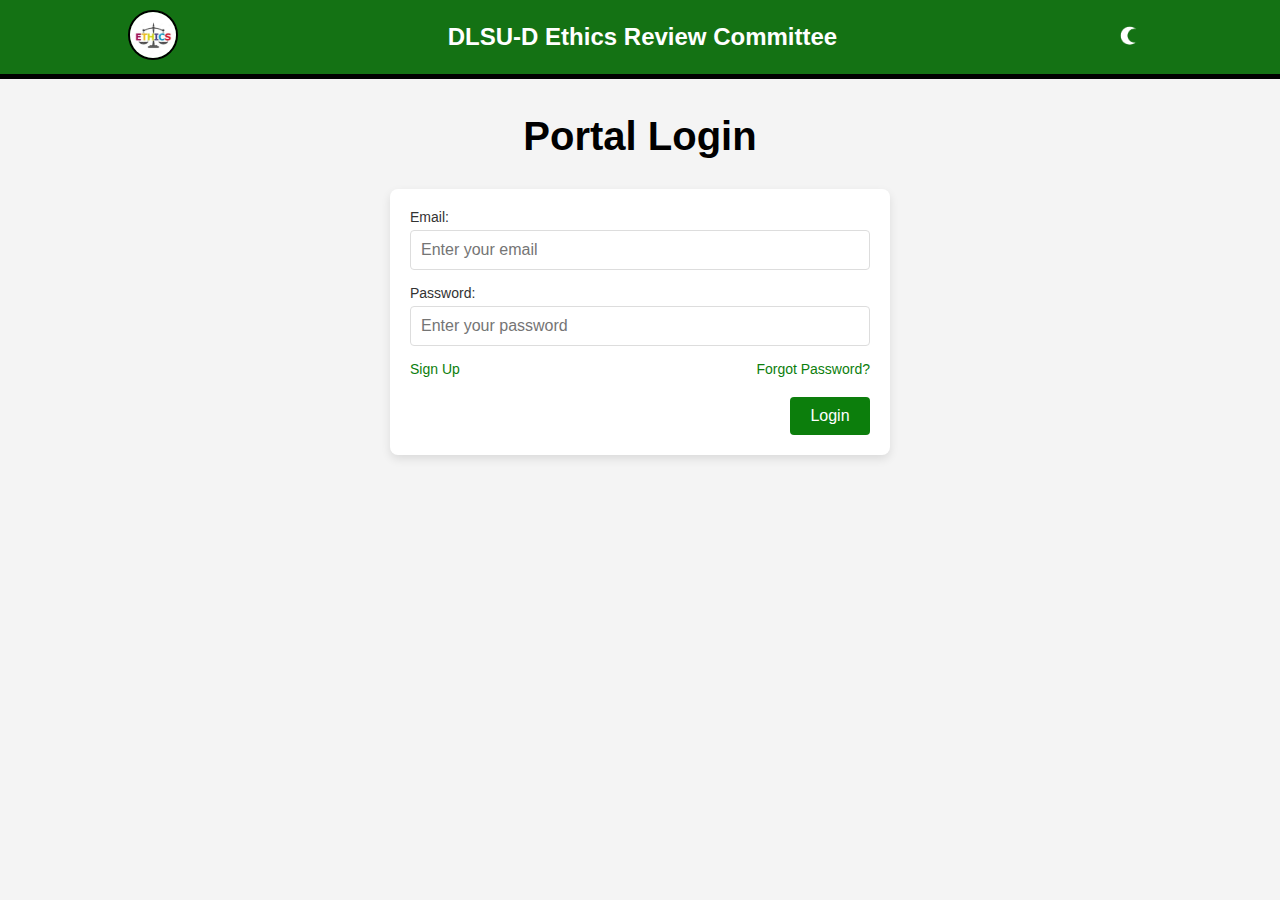
<file: V2-Code-main/index.html>
<!DOCTYPE html>
<html lang="en">
<head>
    <meta charset="UTF-8">
    <meta name="viewport" content="width=device-width, initial-scale=1.0">
    <title>Student Portal</title>
    <link rel="stylesheet" href="css/global.css">
</head>
<body>

    <!-- Header Section -->
    <header>
        <div class="header-container">
            <a href="index.html" class="logo">
                <img src="img/logo.png" alt="Logo">
            </a>
            <h2>DLSU-D Ethics Review Committee</h2>
            <nav class="navbar">
                <ul>
                    <!-- Dark Mode Toggle Button -->
                    <button class="dark-mode-btn" onclick="toggleDarkMode()">
                        <img id="dark-mode-icon" src="img/light-icon.png" alt="Dark Mode" />
                    </button>
                </ul>
            </nav>
        </div>
    </header>

    <!-- Main Section with Login Form -->
    <section class="main-section">
        <h1>Portal Login</h1>
        <div class="login-container">
            <form id="login-form" onsubmit="event.preventDefault(); ">
                <label for="email">Email:</label>
                <input type="email" id="student-email" name="email" required placeholder="Enter your email" />
    
                <label for="password">Password:</label>
                <input type="password" id="student-password" name="password" required placeholder="Enter your password" />
    
                <!-- Horizontal layout for Login button, Sign up text, and Forgot password -->
                <div class="login-actions">
                    <a href="signup.html" id="student-signup" class="signup-link">Sign Up</a>
                    <a href="forgotpassword.html" id="forgot-password" class="forgot-password-link">Forgot Password?</a>
                </div>
    
                <!-- Login Button (moved inside the form container) -->
                <button type="submit" id="student-login" class="login-btn" onclick="handleLoginForm()">Login</button>
            </form>
            <div id="message" class="message"></div>
        </div>
    </section>
    
    <script src="js/script.js"></script>
</body>
</html>
</file>
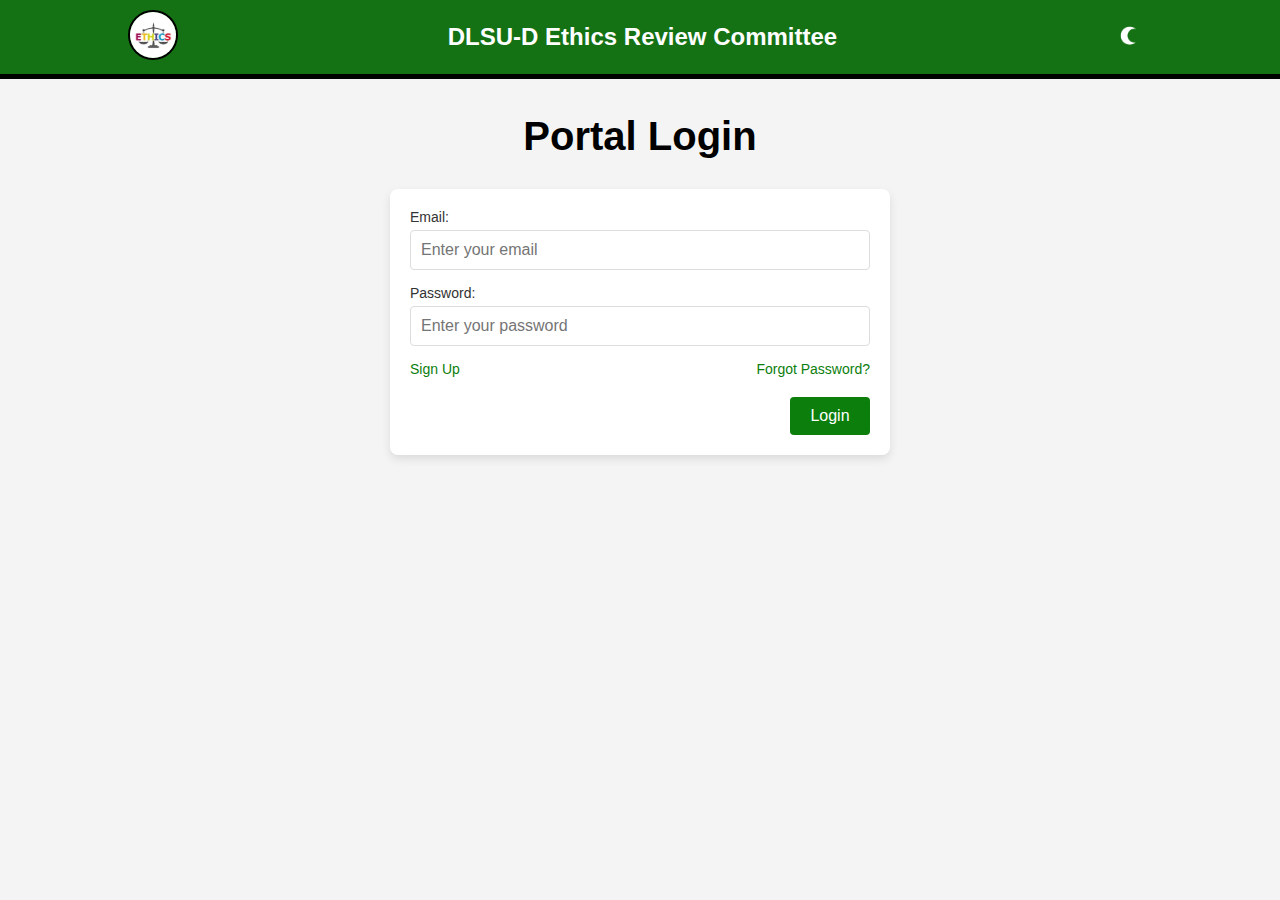
<file: V2-Code-main/accountsettings.html>
<!DOCTYPE html>
<html lang="en">
<head>
    <meta charset="UTF-8">
    <meta name="viewport" content="width=device-width, initial-scale=1.0">
    <title>Student Dashboard</title>
    <link rel="stylesheet" href="css/global.css">
</head>
<body>

    <!-- Header Section -->
    <header>
        <div class="header-container">
            <a href="dashboard.html" class="logo">
                <img src="img/logo.png" alt="Logo">
            </a>
            <h2>DLSU-D Ethics Review Committee</h2>
            <nav class="navbar">
                <ul>
                    <!-- Dark Mode Toggle Button -->
                    <button class="dark-mode-btn" onclick="toggleDarkMode()">
                        <img id="dark-mode-icon" src="img/light-icon.png" alt="Dark Mode" />
                    </button>
                    <!-- Dropdown Menu -->
                    <li class="dropdown">
                        <button class="dropbtn">Menu</button>
                        <div id="myDropdown" class="dropdown-content">
                            <a href="dashboard.html">Dashboard</a>
                            <a href="accountsettings.html">Account Settings</a>
                            <a href="index.html">Log Out</a>
                        </div>                        
                    </li>
                </ul>
            </nav>
        </div>
    </header>

    <main id="account-settings-section">
        <div class="container">
            <h1 class="page-title">Account Settings</h1>
        
            <!-- User Details Section -->
            <section id="user-details" class="info-section">
                <h2>User Details</h2>
                <p>Email: <span id="user-email">johndoe@example.com</span></p>
                <p>Name: <span id="user-name">John Doe</span></p>
                <p>Account Type: <span id="account-type">Admin</span></p>
            </section>
        
            <!-- Change Password Section -->
            <section id="change-password-section" class="info-section">
                <h2>Change Password</h2>
                <form id="password-change-form">
                    <div class="form-group">
                        <label for="current-password">Current Password:</label>
                        <input type="password" id="current-password" required />
                        <small id="current-password-error" class="error-text" style="display: none;">Please enter your current password.</small>
                    </div>
                    <div class="form-group">
                        <label for="new-password">New Password:</label>
                        <input type="password" id="new-password" required />
                        <small id="new-password-error" class="error-text" style="display: none;">Password must be at least 6 characters long.</small>
                    </div>
                    <div class="form-group">
                        <label for="confirm-password">Confirm Password:</label>
                        <input type="password" id="confirm-password" required />
                        <small id="confirm-password-error" class="error-text" style="display: none;">Passwords do not match.</small>
                    </div>
                    <button type="submit" class="submit-btn">Submit</button>
                </form>
            </section>
        </div>
    </main>

    

    <!-- Link to External JavaScript File -->
    <script src="js/script.js"></script>
</body>
</html>
</file>
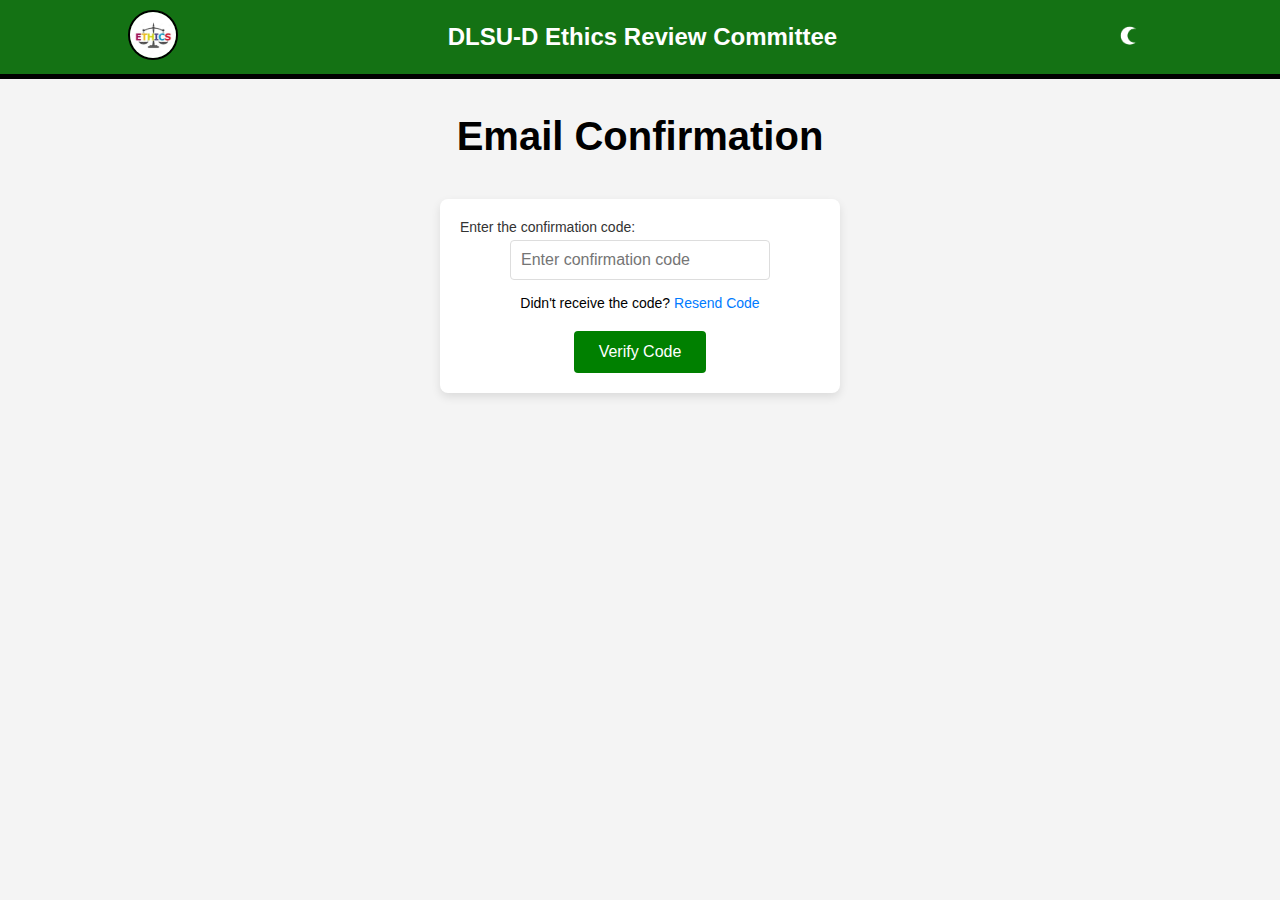
<file: V2-Code-main/confirmation.html>
<!DOCTYPE html>
    <html lang="en">
    <head>
        <meta charset="UTF-8">
        <meta name="viewport" content="width=device-width, initial-scale=1.0">
        <title>Student Account Confirmation</title>
        <link rel="stylesheet" href="css/global.css">
    </head>
    <body>

        <!-- Header -->
        <header>
            <div class="header-container">
                <a href="index.html" class="logo">
                    <img src="img/logo.png" alt="Logo">
                </a>
                <h2>DLSU-D Ethics Review Committee</h2>
                <nav class="navbar">
                    <ul>
                        <!-- Dark Mode Toggle Button -->
                        <button class="dark-mode-btn" onclick="toggleDarkMode()">
                            <img id="dark-mode-icon" src="img/light-icon.png" alt="Dark Mode">
                        </button>
                    </ul>
                </nav>
            </div>
        </header>

    <!-- Confirmation Form -->
    <section class="main-section">
        <h1>Email Confirmation</h1>
        <div class="confirmation-container">
            <!-- Code Verification Section (Email is handled automatically) -->
            <div id="code-section" class="form-group">
                <label for="code">Enter the confirmation code:</label>
                <input type="text" id="confirmation-code" placeholder="Enter confirmation code">
                <!-- Resend Code Link -->
                <p id="resend-code-link">
                    Didn't receive the code? <a href="javascript:void(0);" onclick="resendCode()">Resend Code</a>
                </p>

                <button class="resend-btn" onclick="verifyCode()">Verify Code</button>
            </div>

            <!-- Message Section -->
            <div id="message" class="message"></div>
        </div>
    </section>

        <script src="js/script.js"></script>
    </body>
    </html>
</file>
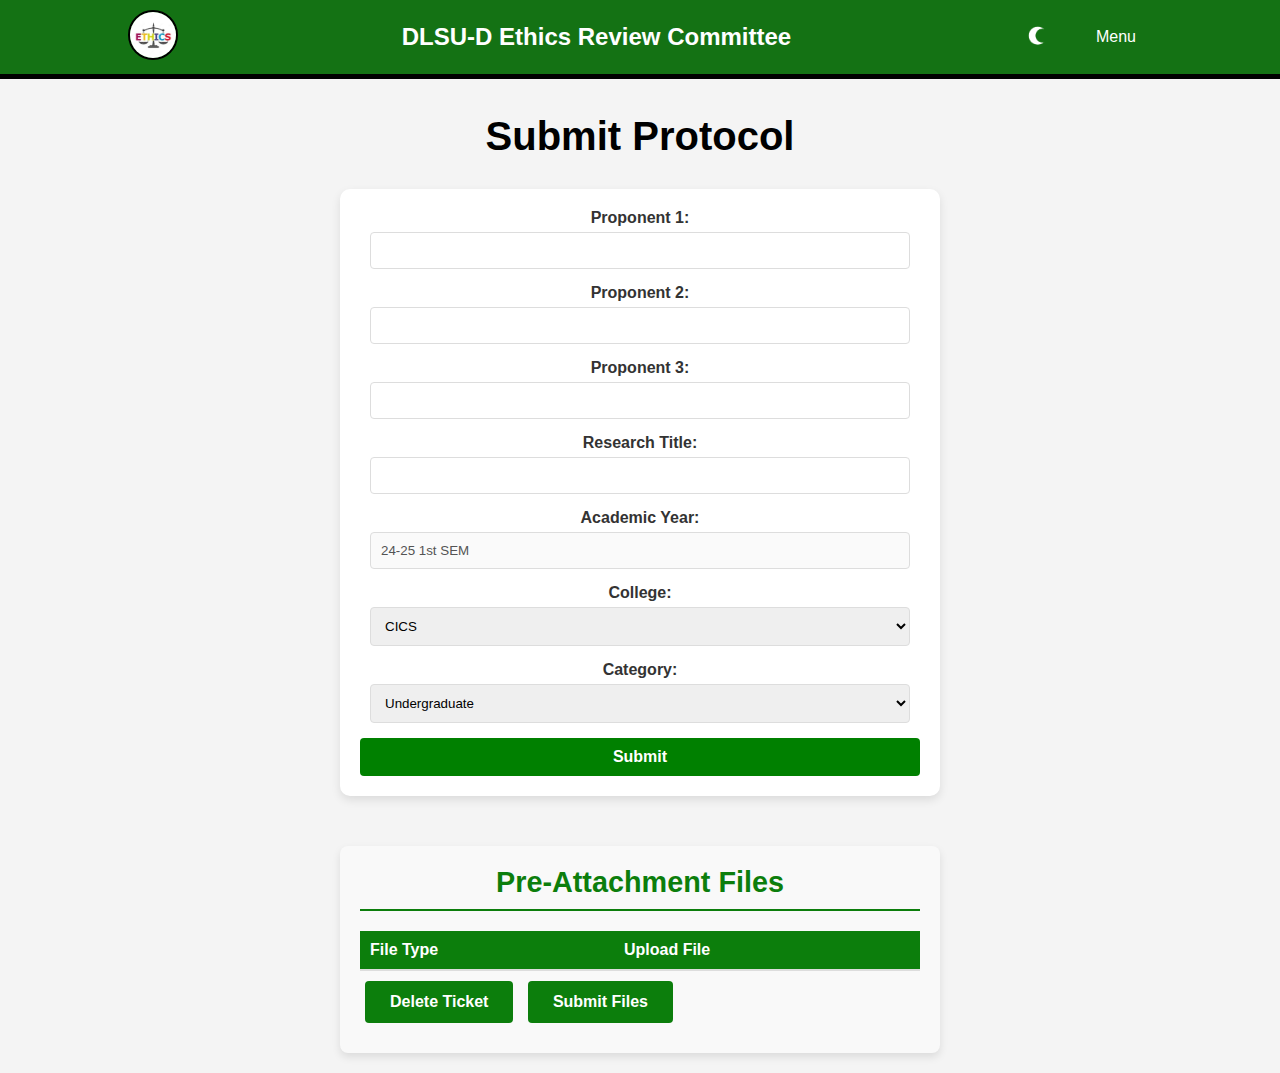
<file: V2-Code-main/createprotocol.html>
<!DOCTYPE html>
<html lang="en">
<head>
    <meta charset="UTF-8">
    <meta name="viewport" content="width=device-width, initial-scale=1.0">
    <title>Student Dashboard</title>
    <link rel="stylesheet" href="css/global.css">
</head>
<body>

    <!-- Header Section -->
    <header>
        <div class="header-container">
            <a href="dashboard.html" class="logo">
                <img src="img/logo.png" alt="Logo">
            </a>
            <h2>DLSU-D Ethics Review Committee</h2>
            <nav class="navbar">
                <ul>
                    <!-- Dark Mode Toggle Button -->
                    <button class="dark-mode-btn" onclick="toggleDarkMode()">
                        <img id="dark-mode-icon" src="img/light-icon.png" alt="Dark Mode" />
                    </button>
                    <!-- Dropdown Menu -->
                    <li class="dropdown">
                        <button class="dropbtn">Menu</button>
                        <div id="myDropdown" class="dropdown-content">
                            <a href="dashboard.html">Dashboard</a>
                            <a href="accountsettings.html">Account Settings</a>
                            <a href="index.html">Log Out</a>
                        </div>                        
                    </li>
                </ul>
            </nav>
        </div>
    </header>

    <section class="main-section">
        <h1>Submit Protocol</h1>
        <form id="protocol-form" onsubmit="event.preventDefault(); handleProtocolForm()">
            <div id="input-fields">
                <label for="proponent1">Proponent 1:</label>
                <input type="text" id="proponent1" name="proponent1" required>
        
                <label for="proponent2">Proponent 2:</label>
                <input type="text" id="proponent2" name="proponent2">
        
                <label for="proponent3">Proponent 3:</label>
                <input type="text" id="proponent3" name="proponent3">
        
                <label for="research-title">Research Title:</label>
                <input type="text" id="research-title" name="research-title" required>
        
                <label for="acad-year">Academic Year:</label>
                <input type="text" id="acad-year" name="acad-year" value="24-25 1st SEM" readonly disabled>        
            </div>
            <label for="college">College:</label>
            <select id="college" name="college" required>
                <option value="CICS">CICS</option>
                <option value="COSC">COSC</option>
                <option value="CLAC">CLAC</option>
                <option value="CCJE">CCJE</option>
                <option value="CBAA">CBAA</option>
                <option value="CEAT">CEAT</option>
                <option value="COED">COED</option>
                <option value="CTHM">CTHM</option>
            </select>
            
            <label for="category">Category:</label>
            <select id="category" name="category" >
                <option value="undergraduate">Undergraduate</option>
                <option value="graduate">Graduate</option>
            </select>
        
            <div id="upload-section">
                <!-- Dynamic file upload fields will be added here -->
            </div>
        
            <button type="submit">Submit</button>
        </form>
        
    </section>
    <section id="attachment-files-section" class="section">
        <h2>Pre-Attachment Files</h2>
        <table id="pre-files-table">
            <thead>
                <tr>
                    <th>File Type</th>
                    <th>Upload File</th>
                </tr>
            </thead>
            <tbody id="files-list">
                <!-- Files will be dynamically populated here -->
            </tbody>
        </table>
        <button type="button" onclick="deleteProtocol()">Delete Ticket</button>
        <button onclick="submitFiles()">Submit Files</button>
    </section>
    

    <!-- Link to External JavaScript File -->
    <script src="js/script.js"></script>
</body>
</html>
</file>
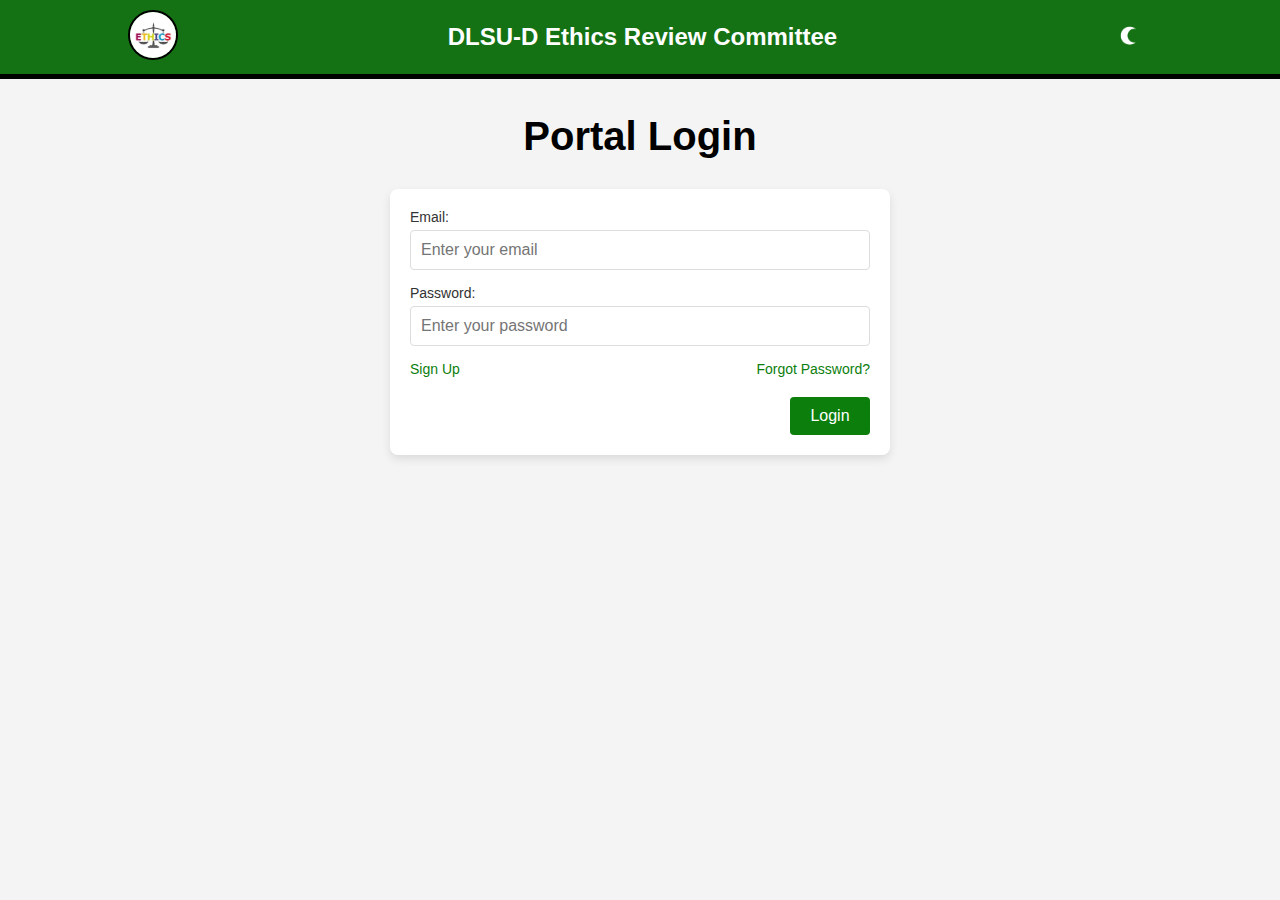
<file: V2-Code-main/dashboard.html>
<!DOCTYPE html>
<html lang="en">
<head>
    <meta charset="UTF-8">
    <meta name="viewport" content="width=device-width, initial-scale=1.0">
    <title>Student Dashboard</title>
    <link rel="stylesheet" href="css/global.css">
</head>
<body>
    <!-- Header Section -->
    <header>
        <div class="header-container">
            <a href="dashboard.html" class="logo">
                <img src="img/logo.png" alt="Logo">
            </a>
            <h2>DLSU-D Ethics Review Committee</h2>
            <nav class="navbar">
                <ul>
                    <!-- Dark Mode Toggle Button -->
                    <button class="dark-mode-btn" onclick="toggleDarkMode()">
                        <img id="dark-mode-icon" src="img/light-icon.png" alt="Dark Mode" />
                    </button>
                    <!-- Dropdown Menu -->
                    <li class="dropdown">
                        <button class="dropbtn">Menu</button>
                        <div id="myDropdown" class="dropdown-content">
                            <a href="dashboard.html">Dashboard</a>
                            <a href="accountsettings.html">Account Settings</a>
                            <a href="index.html">Log Out</a>
                        </div>                        
                    </li>
                </ul>
            </nav>
        </div>
    </header>

    <!-- Student Section -->
    <div id="student-section" class="dashboard-section">
        <h2>Student Section</h2>
        <table id="protocols-table">
            <thead>
                <tr>
                    <th>Protocol ID</th>
                    <th>Research Title</th>
                    <th>Ethics Status</th>
                    <th>Action</th>
                </tr>
            </thead>
            <tbody>
                <!-- Rows will be dynamically inserted here -->
            </tbody>
        </table>
        <div class="create-protocol-btn-container">
            <a href="https://bit.ly/3TyhTrd"><button class="create-protocol-btn">Download Forms Here</button><a>
            <button class="create-protocol-btn" onclick="createNewProtocol()">Create Protocol</button> 
        </div>
    </div>
        
        <!-- Ethics Reviewer Section -->
        <div id="ethics-reviewer-section" class="dashboard-section">
            <h2>Ethics Reviewer Section</h2>

            <table id="ethics-protocols-table">
                <thead>
                    <tr>
                        <th>Protocol ID</th>
                        <th>Research Title</th>
                        <th>Ethics Status</th>
                        <th>View Protocol</th>
                    </tr>
                </thead>
                <tbody>
                    <!-- Rows will be dynamically inserted here -->
                </tbody>
            </table>
        </div>
    
        <!-- ERC Chair Section -->
        <div id="erc-chair-section" class="dashboard-section">
            <h2>ERC Chair Section</h2>
            <table id="chair-protocols-table">
                <thead>
                    <tr>
                        <th>Protocol ID</th>
                        <th>Research Title</th>
                        <th>Ethics Status</th>
                        <th>Action</th>
                    </tr>
                </thead>
                <tbody>
                    <!-- Rows will be dynamically inserted here -->
                </tbody>
            </table>
        </div>
    
        <!-- ERC Secretary Section -->
        <div id="erc-secretary-section" class="dashboard-section">
            <h2>ERC Secretary Section</h2>
            <table id="sec-protocols-table">
                <thead>
                    <tr>
                        <th>Protocol ID</th>
                        <th>Research Title</th>
                        <th>Ethics Status</th>
                        <th>Action</th>
                    </tr>
                </thead>
                <tbody>
                    <!-- Rows will be dynamically inserted here -->
                </tbody>
            </table>
            
        </div>
        <div id="layman-section" class="dashboard-section">
            <h2>Layman Section</h2>
            <table id="lay-protocols-table">
                <thead>
                    <tr>
                        <th>Protocol ID</th>
                        <th>Research Title</th>
                        <th>Ethics Status</th>
                        <th>Action</th>
                    </tr>
                </thead>
                <tbody>
                    <!-- Rows will be dynamically inserted here -->
                </tbody>
            </table>
            
        </div>
    </section>
    
    

    <!-- Link to External JavaScript File -->
    <script src="js/script.js"></script>
    
</body>
</html>
</file>
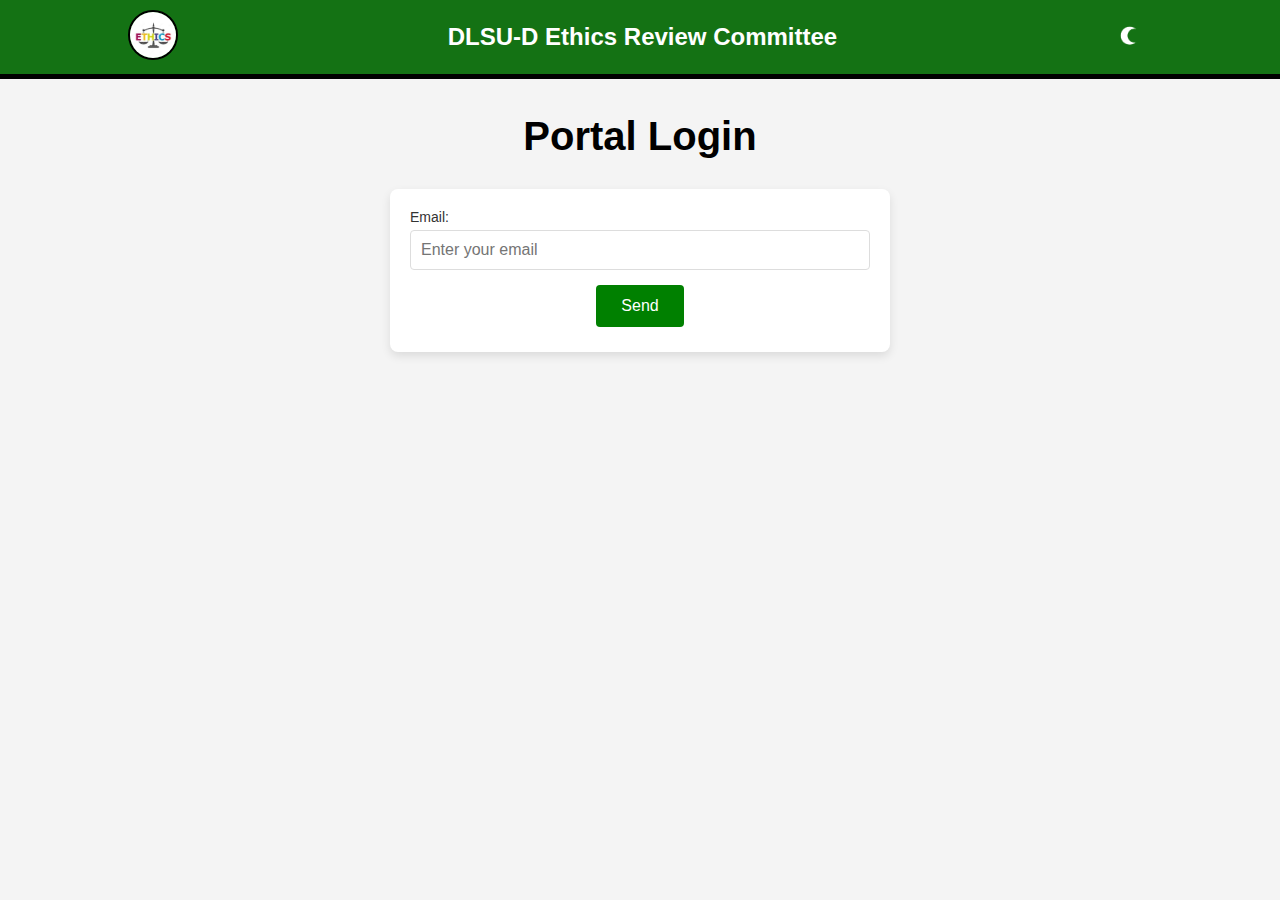
<file: V2-Code-main/forgotpassword.html>
<!DOCTYPE html>
<html lang="en">
<head>
    <meta charset="UTF-8">
    <meta name="viewport" content="width=device-width, initial-scale=1.0">
    <title>Student Portal</title>
    <link rel="stylesheet" href="css/global.css">
</head>
<body>

    <!-- Header Section -->
    <header>
        <div class="header-container">
            <a href="index.html" class="logo">
                <img src="img/logo.png" alt="Logo">
            </a>
            <h2>DLSU-D Ethics Review Committee</h2>
            <nav class="navbar">
                <ul>
                    <!-- Dark Mode Toggle Button -->
                    <button class="dark-mode-btn" onclick="toggleDarkMode()">
                        <img id="dark-mode-icon" src="img/light-icon.png" alt="Dark Mode" />
                    </button>
                </ul>
            </nav>
        </div>
    </header>

    <!-- Main Section with Login Form -->
    <section class="main-section">
        <h1>Portal Login</h1>
        <div class="login-container">
            <div id="login-form">
                <label for="email">Email:</label>
                <input type="email" id="email" name="email" required placeholder="Enter your email" />
                <button type="button" id="sendcode" class="Forgot-btn" onclick="forgotsendCode()">Send</button>
            </div>
            <div id="code-section" class="form-group" style="display: none;">
                <label for="code">Enter the confirmation code:</label>
                <input type="text" id="confirmation-code" placeholder="Enter confirmation code">
                <button class="Forgot-btn" onclick="ForgotverifyCode()">Verify Code</button>
            </div>
            <div class="change-password-section" id="forgot-password-section" style="display: none;">
                <label for="password">Password:</label>
                <input type="password" id="password" name="password" required placeholder="Enter your password" />
                <label for="c-password">Confirm Password:</label>
                <input type="password" id="c-password" name="c-password" required placeholder="Confirm your password" />
                <button class="Forgot-btn" onclick="ChangePass()">Change Password</button>
            </div>

        </div>
    </section>
    
    <script src="js/script.js"></script>
</body>
</html>
</file>
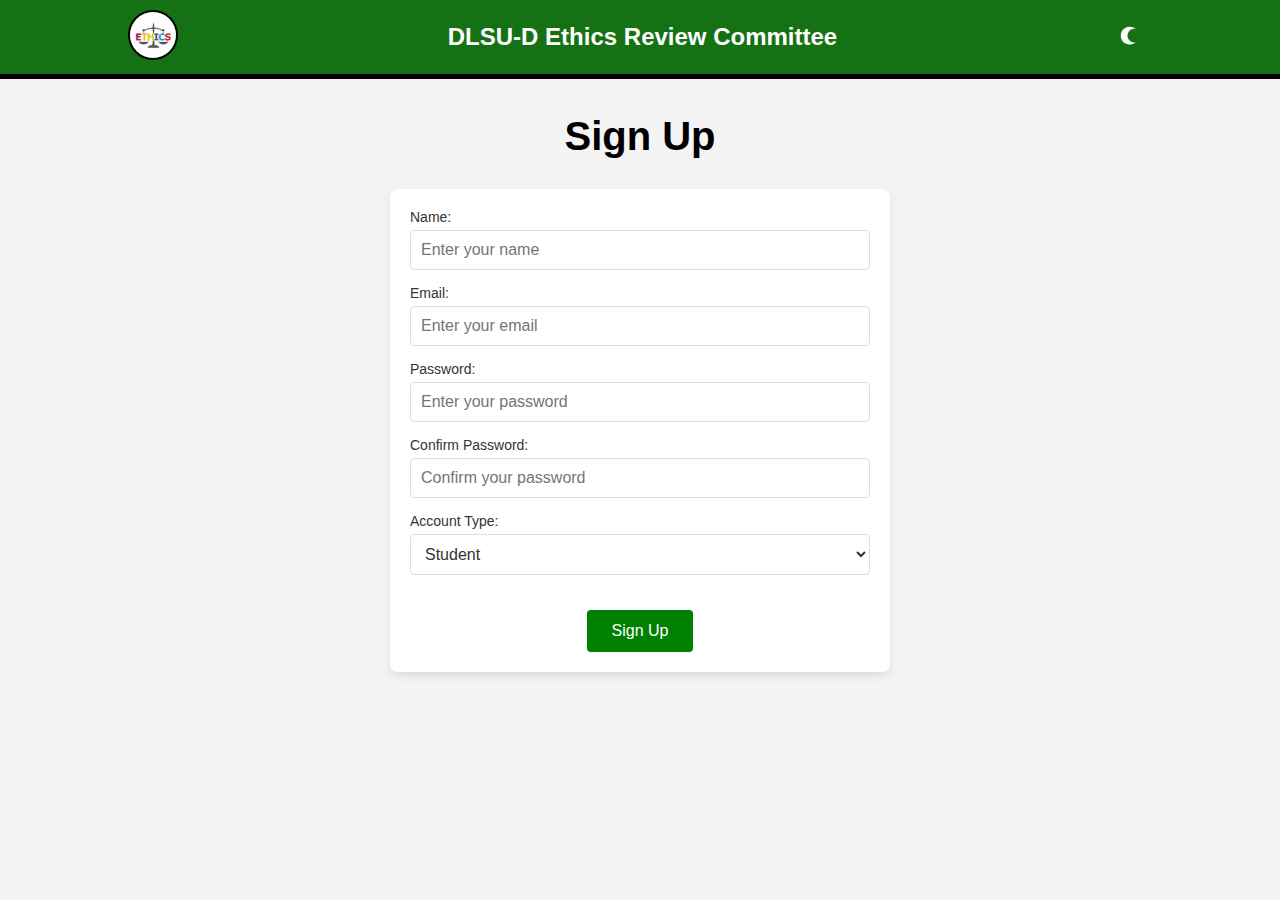
<file: V2-Code-main/signup.html>
<!DOCTYPE html>
<html lang="en">
<head>
    <meta charset="UTF-8">
    <meta name="viewport" content="width=device-width, initial-scale=1.0">
    <title>Student Sign Up</title>
    <link rel="stylesheet" href="css/global.css">
</head>
<body>

    <!-- Header Section -->
    <header>
        <div class="header-container">
            <a href="index.html" class="logo">
                <img src="img/logo.png" alt="Logo">
            </a>
            <h2>DLSU-D Ethics Review Committee</h2>
            <nav class="navbar">
                <ul>
                    <!-- Dark Mode Toggle Button -->
                    <button class="dark-mode-btn" onclick="toggleDarkMode()">
                        <img id="dark-mode-icon" src="img/light-icon.png" alt="Dark Mode" />
                    </button>
                </ul>
            </nav>
        </div>
    </header>

    <!-- Main Section -->
    <section class="main-section">
        <h1>Sign Up</h1>
        <div class="login-container">
            <form id="signup-form" onsubmit="event.preventDefault(); handleSignupForm();">
                <label for="name">Name:</label>
                <input type="text" id="name" name="name" required placeholder="Enter your name" />
    
                <label for="email">Email:</label>
                <input type="email" id="email" name="email" required placeholder="Enter your email" />
    
                <label for="password">Password:</label>
                <input type="password" id="password" name="password" required placeholder="Enter your password" />
    
                <label for="confirm-password">Confirm Password:</label>
                <input type="password" id="confirm-password" name="confirm-password" required placeholder="Confirm your password" />
            
                <!-- Dropdown for Account Type -->
                <label for="account-type">Account Type:</label>
                <select id="account-type" name="account-type" required>
                    <option value="student">Student</option>
                    <option value="ethics-reviewer">Ethics Reviewer</option>
                </select>
    
                <!-- Sign Up Button -->
                <button type="submit" class="signup-btn">Sign Up</button>
            </form>            
    
            <!-- Error/Success Message -->
            <div id="message" class="message"></div>
        </div>
    </section>
    
    <script src="js/script.js"></script>
</body>
</html>
</file>
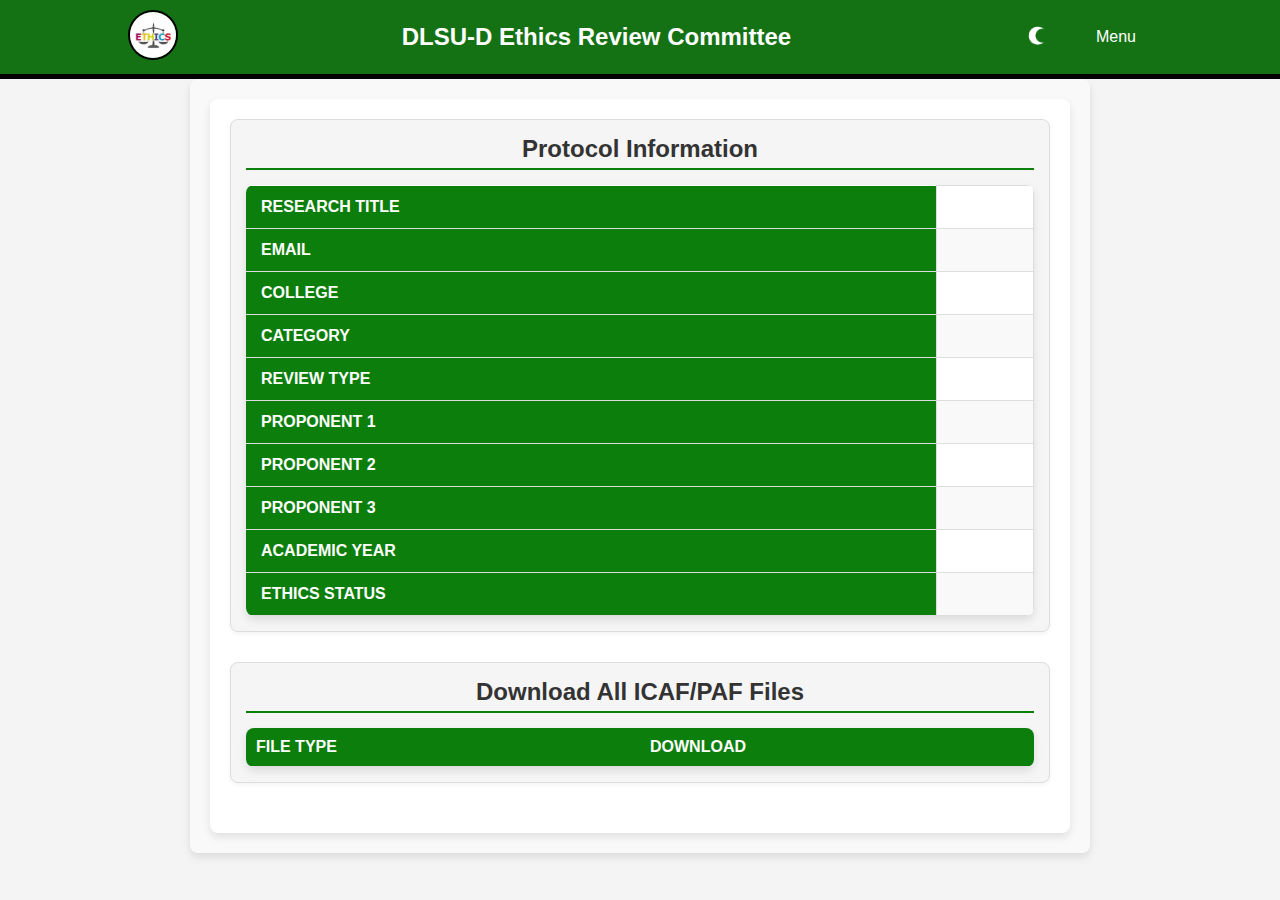
<file: V2-Code-main/viewprotocol.html>
<!DOCTYPE html>
<html lang="en">
<head>
    <meta charset="UTF-8">
    <meta name="viewport" content="width=device-width, initial-scale=1.0">
    <title>View Protocol</title>
    <link rel="stylesheet" href="css/global.css">
</head>
<body>

    <!-- Header Section -->
    <header>
        <div class="header-container">
            <a href="dashboard.html" class="logo">
                <img src="img/logo.png" alt="Logo">
            </a>
            <h2>DLSU-D Ethics Review Committee</h2>
            <nav class="navbar">
                <ul>
                    <button class="dark-mode-btn" onclick="toggleDarkMode()">
                        <img id="dark-mode-icon" src="img/light-icon.png" alt="Dark Mode" />
                    </button>
                    <li class="dropdown">
                        <button class="dropbtn">Menu</button>
                        <div id="myDropdown" class="dropdown-content">
                            <a href="dashboard.html">Dashboard</a>
                            <a href="accountsettings.html">Account Settings</a>
                            <a href="index.html">Log Out</a>
                        </div>
                    </li>
                </ul>
            </nav>
        </div>
    </header>

    <!-- Main Section for Protocol Details -->
    <main id="viewprotocol">
        <section class="main-section">
    
            <!-- Protocol Information Section -->
            <section id="protocol-information-section" class="section">
                <h2>Protocol Information</h2>
                <table id="protocol-info-table">
                    <tbody>
                        <tr>
                            <th>Research Title</th>
                            <td><span id="researchTitle"></span></td>
                        </tr>
                        <tr>
                            <th>Email</th>
                            <td><span id="email"></span></td>
                        </tr>
                        <tr>
                            <th>College</th>
                            <td><span id="college"></span></td>
                        </tr>
                        <tr>
                            <th>Category</th>
                            <td><span id="category"></span></td>
                        </tr>
                        <tr>
                            <th>Review Type</th>
                            <td><span id="reviewType"></span></td>
                        </tr>
                        <tr>
                            <th>Proponent 1</th>
                            <td><span id="proponent1"></span></td>
                        </tr>
                        <tr>
                            <th>Proponent 2</th>
                            <td><span id="proponent2"></span></td>
                        </tr>
                        <tr>
                            <th>Proponent 3</th>
                            <td><span id="proponent3"></span></td>
                        </tr>
                        <tr>
                            <th>Academic Year</th>
                            <td><span id="acadYear"></span></td>
                        </tr>
                        <tr>
                            <th>Ethics Status</th>
                            <td><span id="ethicsStatus"></span></td>
                        </tr>

                    </tbody>
                </table>
                
            </section>
    
            <!-- Associated Files Section -->
            <section id="associated-files-section" class="section">
                <h2>Attachment Files</h2>
                <table id="files-table">
                    <thead>
                        <tr>
                            <th>File Type</th>
                            <th>Upload File</th>
                        </tr>
                    </thead>
                    <tbody id="files-list">
                        <!-- Files will be dynamically populated here -->
                    </tbody>
                </table>
                <button onclick="submitFiles()">Submit Files</button>
            </section>

            <section id="update-files-section" class="section">
                <h2>Update Files</h2>
                <table id="files-table">
                    <thead>
                        <tr>
                            <th>File Type</th>
                            <th>Upload File</th>
                            <th>Update</th>
                        </tr>
                    </thead>
                    <tbody id="update-files-list">
                        <!-- Files will be dynamically populated here -->
                    </tbody>
                </table>
                
            </section>
    
            <!-- Download Files Section -->
            <section id="download-files-section" class="section">
                <h2>Download Files</h2>
                <table id="download-files-table">
                    <thead>
                        <tr>
                            <th>File Type</th>
                            <th>Download</th>
                        </tr>
                    </thead>
                    <tbody id="download-files-list">
                        <!-- Dynamically populated download files -->
                    </tbody>
                </table>
                <button type="button" id="Approved" onclick="assignEthicsStatus()">Approved</button>
                <div>
                <label id="Approved" style="margin-top: 10;">Click the button for Approval </label>
                </div>
            </section>
            <section id="comments-section" class="section">
                <h2>Comments</h2>
                <form id="comments-form">
                    <div class="form-group">
                        <label for="email-subject">Subject:</label>
                        <input type="text" id="email-subject" name="subject" placeholder="Enter comment subject" required>
                    </div>
                    <div class="form-group">
                        <label for="email-body">Message:</label>
                        <textarea id="email-body" name="body" placeholder="Enter your comment here" rows="5" required></textarea>
                    </div>
                    <button type="button" onclick="sendEmail()">Submit Comment</button>
                </form>

            </section>

            <section id="assign-section" class="section">
                <h2>Assign Protocol</h2>
                <form id="assign-form">
                    <div class="form-group">
                        <label for="reviewer-count">Number of Reviewers:</label>
                        <input type="number" id="reviewer-count" name="reviewerCount" value="1" min="1" max="3" required>
                    </div>

                    <div class="form-group">
                        <label for="primary-reviewer">Primary Reviewer:</label>
                        <select id="primary-reviewer" name="primaryReviewer" required>
                            <option value="">Select Primary Reviewer</option>
                            <!-- Options will be dynamically populated here -->
                        </select>
                        <p id="primary-reviewer-email"></p> <!-- Display email of Primary Reviewer -->
                    </div>
            
                    <div class="form-group">
                        <label for="reviewer-2">Reviewer 2:</label>
                        <select id="reviewer-2" name="reviewer2" required>
                            <option value="">Select Reviewer 2</option>
                            <!-- Options will be dynamically populated here -->
                        </select>
                        <p id="reviewer-2-email"></p> <!-- Display email of Reviewer 2 -->
                    </div>
            
                    <div class="form-group">
                        <label for="reviewer-3">Reviewer 3:</label>
                        <select id="reviewer-3" name="reviewer3" required>
                            <option value="">Select Reviewer 3</option>
                            <!-- Options will be dynamically populated here -->
                        </select>
                        <p id="reviewer-3-email"></p> <!-- Display email of Reviewer 3 -->
                    </div>
            
                    <button type="button" onclick="assignProtocol()">Assign Protocol</button>
                </form>
            </section>
            
            <section id="full-assign-section" class="section">
                <h2>Full-Board Assign Protocol</h2>
                <form id="fassigning-form">            
                    <div class="form-group">
                        <label for="fprimary-reviewer">Primary Reviewer:</label>
                        <select id="fprimary-reviewer" name="fprimaryReviewer" required>
                            <option value="">Select Primary Reviewer</option>
                            <!-- Options will be dynamically populated here -->
                        </select>
                        <p id="fprimary-reviewer-email"></p> <!-- Display email of Primary Reviewer -->
                    </div>
            
                    <div class="form-group">
                        <label for="freviewer-2">Reviewer 2:</label>
                        <select id="freviewer-2" name="freviewer2" required>
                            <option value="">Select Reviewer 2</option>
                            <!-- Options will be dynamically populated here -->
                        </select>
                        <p id="freviewer-2-email"></p> <!-- Display email of Reviewer 2 -->
                    </div>
                    
                    <div class="form-group">
                        <label for="freviewer-3">Reviewer 3:</label>
                        <select id="freviewer-3" name="freviewer3" required>
                            <option value="">Select Reviewer 3</option>
                            <!-- Options will be dynamically populated here -->
                        </select>
                        <p id="freviewer-3-email"></p> <!-- Display email of Reviewer 3 -->
                    </div>
            
                    <div class="form-group">
                        <label for="layman-name">Layman Name:</label>
                        <input type="text" id="layman-name" name="laymanName" placeholder="Enter layman name" required>
                    </div>
            
                    <div class="form-group">
                        <label for="layman-email">Layman Email:</label>
                        <input type="email" id="layman-email" name="laymanEmail" placeholder="Enter layman email" required>
                    </div>
            
                    <button type="button" onclick="fassignProtocol()">Assign Protocol</button>
                </form>
            </section>
            <section id="submit-icaf-paf-section" class="section">
                <h2>Upload Finished ICAF AND PAF Files</h2>
                <table id="icaf-files-table">
                    <thead>
                        <tr>
                            <th>File Type</th>
                            <th>Upload File</th>
                        </tr>
                    </thead>
                    <tbody>
                        <tr>
                            <td>Informed Consent Assessment Form (ICAF)</td>
                            <td><input type="file" id="icaffile" accept=".pdf,.doc,.docx" required></td>
                        </tr>
                        <tr>
                            <td>Protocol Assessment Form (PAF)</td>
                            <td><input type="file" id="paffile" accept=".pdf,.doc,.docx" required></td>
                        </tr>
                    </tbody>
                </table>
                <button id="uploadButton" onclick="submiticafFiles()">Submit Files</button>
            </section>
            <!-- Download Files Section -->
            <section id="icaf-paf-download-section" class="section">
                <h2>Download ICAF/PAF Files</h2>
                    <table id="icaf-paf-download-table">
                        <thead>
                            <tr>
                                <th>File Type</th>
                                <th>Download</th>
                            </tr>
                        </thead>
                        <tbody id="icaf-paf-download-list">
                        <!-- Dynamically populated ICAF/PAF files -->
                        </tbody>
                    </table>
            </section>

            <section id="more-icaf-paf-download-section" class="section">
                <h2>Download All ICAF/PAF Files</h2>
                <table id="more-icaf-paf-download-table">
                    <thead>
                        <tr>
                            <th>File Type</th>
                            <th>Download</th>
                        </tr>
                    </thead>
                    <tbody id="more-icaf-paf-download-list">
                        <!-- Dynamically populated ICAF/PAF files -->
                    </tbody>
                </table>
            </section>
            
            <section id="forum-section" class="section">
                <h1>FullBoard Forum</h1>
                
                <form id="forum-form">
                    <div class="form-group">
                        <label for="message">Enter Message:</label>
                        <textarea id="message" name="message" rows="4" cols="50" placeholder="Write your message here..." required></textarea>
                    </div>
                    
                    <button type="button" id="postMessageBtn">Post Message</button>
                </form>
                
                <h2>Forum Comments</h2>
                <table id="forumTable">
                    <thead>
                        <tr>
                            <th>Forum Comment</th>
                            <th>Time Stamp</th>
                        </tr>
                    </thead>
                    <tbody>
                        <!-- Messages will appear here -->
                    </tbody>
                </table>
            </section>
            
             <!-- Reviewer Status Section -->
            <section id="reviewer-status-section" class="section">
                <h2>Reviewer Status</h2>
                    <table id="reviewer-status-table">
                        <thead>
                            <tr>
                                <th>Reviewer Name</th>
                                <th>Status</th>
                            </tr>
                        </thead>
                    <tbody id="reviewer-status-list">
                     <!-- Dynamically populated reviewer status -->
                    </tbody>
                </table>
            </section>
            
        </section>
    </main>
    

    <script src="js/script.js"></script>

</body>
</html>
</file>
<file: V2-Code-main/css/global.css>
/* General reset and base styles */
* {
    margin: 0;
    padding: 0;
    box-sizing: border-box;
}

body {
    font-family: Arial, sans-serif;
    background-color: #f4f4f4;  /* Light mode background */
    color: black; /* Light mode text color */
    transition: background-color 0.3s ease, color 0.3s ease; /* Smooth transition */
}

/* Header styling */
header {
    background-color: rgb(20, 114, 20);
    color: white;
    padding: 10px 10%;  /* Reduced padding for smaller header */
    position: relative;
    transition: background-color 0.3s ease, color 0.3s ease; /* Smooth transition */
    border-bottom: 5px solid black; /* Black border at the bottom */
}

.header-container {
    display: flex;
    justify-content: space-between;
    align-items: center;
}

.logo img {
    height: 50px;
    width: auto;
}

/* Apply styles only to the logo image */
.logo img {
    border-radius: 50px;  /* Circular border with 50px radius */
    border: 2px solid black; /* Black outline */
}

/* Navbar styling */
.navbar ul {
    list-style-type: none;
    display: flex;
    gap: 20px;
    align-items: center; /* Align items vertically in the navbar */
}

/* Navbar link styling */
.navbar a {
    text-decoration: none;
    color: white;
    font-size: 18px;
}

/* Main section styling (Original) */
.main-section {
    margin-top: 5px;
    text-align: center;
    padding: 30px 20px;
}

.main-section h1 {
    font-size: 2.5rem;
    margin-bottom: 30px;
}

/* Button container */
.button-container {
    display: flex;
    justify-content: center;
    gap: 20px;
}

.button {
    display: inline-block;
    padding: 15px 30px;
    font-size: 18px;
    font-weight: bold;
    text-decoration: none;
    color: black;
    background-color: white;
    border: 2px solid black;
    border-radius: 5px;
    transition: all 0.3s ease;
}

.button:hover {
    background-color: green;
    color: white;
    border: 2px solid green;
    outline: none;
}

/* Dark Mode Styles */
.dark-mode {
    background-color: #1e1e1e; /* Dark background */
    color: white; /* Light text for dark mode */
}

.dark-mode header {
    background-color: #333; /* Dark header background */
}

.dark-mode .navbar a {
    color: white; /* White links in dark mode */
}

.dark-mode .button {
    color: white;
    background-color: #444; /* Darker button background */
    border: 2px solid #888; /* Lighter border */
}

.dark-mode .button:hover {
    background-color: #555; /* Slightly lighter on hover */
    color: white;
    border: 2px solid #bbb; /* Lighter border on hover */
}

.dark-mode .main-section h1 {
    color: white; /* White text for main section header */
}

/* Dark Mode Specific Dropdown Menu Styling */
.dark-mode .dropdown-content {
    background-color: #333; /* Dark background for dropdown in dark mode */
    color: white; /* White text in the dropdown */
}

.dark-mode .dropdown-content a {
    color: white; /* White links in dark mode */
}

.dark-mode .dropdown-content a:hover {
    background-color: #555; /* Darker background for hover */
}

/* Dropdown Menu Styling */
.dropdown {
    position: relative;
    display: inline-block;
}

.dropbtn {
    background-color: transparent; /* Transparent button */
    color: white; /* White text for the button */
    padding: 10px 16px;
    font-size: 16px;
    border: none;
    cursor: pointer;
    transition: background-color 0.3s ease, border-color 0.3s ease;
}

.dropbtn:hover {
    background-color: #065906; /* Slight hover effect */
    border-color: white;
}

/* Dropdown content - base styling */
.dropdown-content {
    display: none;
    position: absolute;
    background-color: #f1f1f1;
    min-width: 160px;
    box-shadow: 0px 8px 16px rgba(0, 0, 0, 0.2);
    z-index: 1;
    right: 0; /* Align dropdown to the right */
}

/* Links inside the dropdown */
.dropdown-content a {
    color: black;
    padding: 12px 16px;
    text-decoration: none;
    display: block;
}

/* Hover effect for links inside the dropdown */
.dropdown-content a:hover {
    background-color: #ddd;
}

/* Display the dropdown when hovered */
.dropdown:hover .dropdown-content {
    display: block;
}

/* Dark Mode Toggle Button Styling */
.dark-mode-btn {
    background-color: transparent; /* Transparent button */
    border: none;
    padding: 10px;
    cursor: pointer;
    transition: opacity 0.3s ease;
}

.dark-mode-btn img {
    width: 25px; /* Icon size */
    height: 25px;
}

/* Button hover effect */
.dark-mode-btn:hover {
    opacity: 0.8;
}

/* Login Form Container */
.login-container {
    width: 500px;
    margin: 0 auto;
    padding: 20px;
    background-color: white;
    border-radius: 8px;
    box-shadow: 0px 4px 10px rgba(0, 0, 0, 0.1);
    
}

/* Label Styling: Align to left */
.login-container label {
    display: block;
    margin-bottom: 5px;
    font-size: 14px;
    color: #333;
    text-align: left; /* Align label to the left of the input */
}

/* Input fields */
.login-container input {
    width: 100%;
    padding: 10px;
    margin-bottom: 15px;
    border: 1px solid #ddd;
    border-radius: 4px;
    font-size: 16px;
    
}

/* Dark Mode Styles for Login Form */
.dark-mode .login-container {
    background-color: #333;  /* Dark background for form */
    color: white;  /* White text */
    border: 1px solid #444; /* Darker border */
}

.dark-mode .login-container label {
    color: white;  /* White text for labels in dark mode */
}

.dark-mode .login-container input {
    background-color: #444; /* Dark input background */
    color: white;  /* White text in input fields */
    border: 1px solid #666;  /* Darker border for inputs */
}

/* Layout for the Login Button and Sign Up Text */
.login-actions {
    display: flex;
    justify-content: space-between;
    align-items: center;
    width: 100%;
}

/* Sign Up Link */
.signup-link,
.forgot-password-link {
    font-size: 14px;
    color: #0c7e0c;  /* Same color for both links */
    text-decoration: none;
}

.signup-link:hover,
.forgot-password-link:hover {
    text-decoration: underline;  /* Underline effect on hover for both links */
}

/* Button container (updated for right alignment) */


/* Login Button */
.login-btn {
    padding: 10px 20px;
    background-color: #0c7e0c;
    color: white;
    font-size: 16px;
    border: none;
    border-radius: 4px;
    cursor: pointer;
    margin-top: 20px;
    margin-left: 380px;
}

.login-btn:hover {
    background-color: #065906;
}

/* Dark Mode Styles for Login Button */
.dark-mode .login-btn {
    background-color: #0c7e0c;  /* Darker button */
    color: white;
}

.dark-mode .login-btn:hover {
    background-color: #065906;  /* Darker on hover */
}
/* Specific Styling for Confirmation Page */
.confirmation-container {
    width: 400px;
    margin: 40px auto;
    padding: 20px;
    background-color: white;
    border-radius: 8px;
    box-shadow: 0px 4px 10px rgba(0, 0, 0, 0.1);
}

.confirmation-container label {
    display: block;
    margin-bottom: 5px;
    font-size: 14px;
    color: #333;
    text-align: left; /* Align label to the left of the input */
}

.confirmation-container input[type="text"] {
    width: calc(100% - 100px); /* Account for button width */
    padding: 10px;
    margin-bottom: 15px;
    border: 1px solid #ddd;
    border-radius: 4px;
    font-size: 16px;
    display: inline-block;
    vertical-align: middle;
}

.confirmation-container .submit-btn {
    padding: 10px 20px;
    background-color: green;
    color: white;
    font-size: 16px;
    border: none;
    border-radius: 4px;
    cursor: pointer;
    display: inline-block;
    margin-left: 10px; /* Spacing between input and button */
}

.confirmation-container .submit-btn:hover {
    background-color: #333;
    color: white;
}

/* Resend Code Text */
.confirmation-container .resend-text {
    margin-top: 10px;
    font-size: 14px;
    color: #555;
    text-align: center;
}

.confirmation-container .resend-text a {
    color: green;
    text-decoration: none;
    font-weight: bold;
}

.confirmation-container .resend-text a:hover {
    text-decoration: underline;
}

/* Dark Mode Adjustments for Confirmation Page */
.dark-mode .confirmation-container {
    background-color: #333;
    color: white;
    border: 1px solid #444;
}

.dark-mode .confirmation-container input[type="text"] {
    background-color: #444;
    color: white;
    border: 1px solid #666;
}

.dark-mode .confirmation-container .submit-btn {
    background-color: #555;
}

.dark-mode .confirmation-container .submit-btn:hover {
    background-color: #444;
}

.dark-mode .confirmation-container .resend-text a {
    color: #aaa;
}

@media (max-width: 768px) {
    .login-container {
        width: 100%;
    }
    .login-btn{
        margin-left: auto;
    }
}

/* Specific Styling for Sign Up Button */
.signup-btn {
    display: inline-block;
    margin-top: 20px;
    padding: 12px 25px; /* Adjust button size */
    background-color: green; /* Primary button color */
    color: white; /* Text color */
    font-size: 16px; /* Font size for better readability */
    border: none; /* Remove borders */
    border-radius: 4px; /* Rounded corners */
    cursor: pointer;
    transition: background-color 0.3s ease; /* Smooth transition effect */
}

/* Hover Effect for Sign Up Button */
.signup-btn:hover {
    background-color: #333; /* Darker shade on hover */
    color: white;
}


/* Style for the label */


/* Styling for Account Type Dropdown */
select#account-type {
    width: 100%; /* Full width */
    padding: 10px;
    font-size: 16px;
    border-radius: 4px;
    border: 1px solid #ddd;
    background-color: white; /* Light background */
    color: #333; /* Text color */
    margin-bottom: 15px; /* Space below the dropdown */
    transition: border-color 0.3s ease; /* Smooth border transition */
}

/* Dark Mode Styling for Dropdown */
.dark-mode select#account-type {
    background-color: #444; /* Darker background */
    color: white; /* White text */
    border: 1px solid #666; /* Darker border */
}

/* Focused Dropdown Styling */
select#account-type:focus {
    border-color: green; /* Green border when focused */
    outline: none; /* Remove default focus outline */
}

/* Dark Mode Focused Dropdown Styling */
.dark-mode select#account-type:focus {
    border-color: #bbb; /* Lighter green border in dark mode */
}

#resend-code-link {
    font-size: 14px;
    color: #000000;
}

#resend-code-link a {
    text-decoration: none;
    color: #007bff;
}

#resend-code-link a:hover {
    text-decoration: underline;
}

/* Error Message Styling */
.error-message {
    color: red;
    font-weight: bold;
    padding: 10px;
    background-color: #f8d7da;
    border: 1px solid #f5c6cb;
    border-radius: 5px;
    margin-top: 10px;
}

/* Success Message Styling */
.success-message {
    color: green;
    font-weight: bold;
    padding: 10px;
    background-color: #d4edda;
    border: 1px solid #c3e6cb;
    border-radius: 5px;
    margin-top: 10px;
}

/* Hide sections by default */
.hidden {
    display: none;
}

.resend-btn{
    display: inline-block;
    margin-top: 20px;
    padding: 12px 25px; /* Adjust button size */
    background-color: green; /* Primary button color */
    color: white; /* Text color */
    font-size: 16px; /* Font size for better readability */
    border: none; /* Remove borders */
    border-radius: 4px; /* Rounded corners */
    cursor: pointer;
    transition: background-color 0.3s ease; /* Smooth transition effect */
}

/* Hover Effect for Sign Up Button */
.resend-btn:hover {
    background-color: #333; /* Darker shade on hover */
    color: white;
}

/* General form styling */
#protocol-form {
    width: 100%;
    max-width: 600px;
    margin: 0 auto;
    padding: 20px;
    background-color: white;
    border-radius: 10px;
    box-shadow: 0 4px 10px rgba(0, 0, 0, 0.1);
    font-family: Arial, sans-serif;
}

#protocol-form label {
    display: block;
    margin-bottom: 5px;
    font-weight: bold;
    color: #333;
}

#protocol-form select, #protocol-form input {
    width: calc(100% - 20px);
    padding: 10px;
    margin-bottom: 15px;
    border: 1px solid #ddd;
    border-radius: 4px;
}

#protocol-form button {
    width: 100%;
    padding: 10px;
    font-size: 16px;
    font-weight: bold;
    background-color: green;
    color: white;
    border: none;
    border-radius: 4px;
    cursor: pointer;
    transition: background-color 0.3s ease;
}

#protocol-form button:hover {
    background-color: #333;
}

/* General Section Styles */
.dashboard-section {
    background-color: white; /* White rectangle background */
    padding: 20px; /* Add padding inside the rectangle */
    margin: 20px auto; /* Center the section and add space between sections */
    border-radius: 10px; /* Rounded corners */
    box-shadow: 0 4px 10px rgba(0, 0, 0, 0.1); /* Subtle shadow */
    width: 80%; /* Adjust width to keep sections contained */
    text-align: left; /* Align text to the left */
}

/* Section Titles */
.dashboard-section h2 {
    margin-bottom: 15px;
    font-size: 1.8rem;
    color: #333; /* Neutral color for titles */
}

/* Table Styling */
#protocols-table {
    width: 100%;
    border-collapse: collapse; /* Remove space between table borders */
    margin-top: 15px;
}

#protocols-table th, #protocols-table td {
    border: 1px solid #ddd; /* Subtle border */
    padding: 10px;
    text-align: left; /* Align table text to the left */
}

#protocols-table th {
    background-color: #0c7e0c; /* Light gray background for headers */
    font-weight: bold;
}

#protocols-table tbody tr:nth-child(even) {
    background-color: #f9f9f9; /* Alternate row colors for readability */
}

/* Centered button container */
.create-protocol-btn-container {
    text-align: center;
    margin-top: 20px;
}

.create-protocol-btn {
    padding: 10px 20px;
    font-size: 16px;
    color: white;
    background-color: green;
    border: none;
    border-radius: 5px;
    cursor: pointer;
    transition: background-color 0.3s ease;
}

.create-protocol-btn:hover {
    background-color: #444; /* Slightly darker hover effect */
}

/* Dark Mode for Dashboard Sections */
.dark-mode .dashboard-section {
    background-color: #333; /* Dark background for sections */
    color: white; /* Light text for dark mode */
    border: 1px solid #444; /* Subtle border for sections in dark mode */
}

/* Dark Mode Table Styling */
.dark-mode #protocols-table th {
    background-color: #444; /* Darker header background */
    color: white; /* White text in headers */
}

.dark-mode #protocols-table tbody tr:nth-child(even) {
    background-color: #3a3a3a; /* Slightly lighter row background */
}

.dark-mode #protocols-table tbody tr:nth-child(odd) {
    background-color: #333; /* Match section background */
}

/* Dark Mode Buttons */


.dark-mode .create-protocol-btn:hover {
    background-color: #444; /* Slightly lighter hover */
}

/* Dark Mode Section Titles */
.dark-mode .dashboard-section h2 {
    color: #ddd; /* Slightly lighter title color */
}


/* Forgot Button */
.Forgot-btn {
    display: inline-block;
    margin-bottom: 5px;
    padding: 12px 25px; /* Adjust button size */
    background-color: green; /* Primary button color */
    color: white; /* Text color */
    font-size: 16px; /* Font size for better readability */
    border: none; /* Remove borders */
    border-radius: 4px; /* Rounded corners */
    cursor: pointer;
    transition: background-color 0.3s ease; /* Smooth transition effect */

}

.Forgot-btn:hover {
    background-color: #333;
}

/* Main container for the account settings section */
#account-settings-section {
    padding: 20px;

}

#account-settings-section .container {
    max-width: 800px;
    margin: auto;
    background-color: #ffffff;
    border-radius: 8px;
    box-shadow: 0 4px 8px rgba(0, 0, 0, 0.1); /* Subtle shadow for depth */
    padding: 20px;
}

/* Page title styling */
#account-settings-section .page-title {
    font-size: 2rem;
    text-align: center;
    color: #0c7e0c; /* Highlight color */
    margin-bottom: 20px;
}

/* User details section styling */
#account-settings-section #user-details {
    border: 1px solid #ddd;
    border-radius: 8px;
    padding: 15px;
    margin-bottom: 30px;
    background-color: #f5f5f5;
}

#account-settings-section #user-details h2 {
    margin-top: 0;
    color: #333;
    font-size: 1.5rem;
    border-bottom: 2px solid #0c7e0c;
    padding-bottom: 5px;
    margin-bottom: 5px;
}

#account-settings-section #user-details p {
    margin: 10px 0;
    font-size: 1rem;
    color: #555;
}

#account-settings-section #user-details span {
    font-weight: bold;
    color: #333;
}

/* Change password section styling */
#account-settings-section #change-password-section {
    border: 1px solid #ddd;
    border-radius: 8px;
    padding: 15px;
    background-color: #f5f5f5;
}

#account-settings-section #change-password-section h2 {
    margin-top: 0;
    color: #333;
    font-size: 1.5rem;
    border-bottom: 2px solid #0c7e0c;
    padding-bottom: 5px;
}

#account-settings-section #change-password-section form {
    display: flex;
    flex-direction: column;
    gap: 15px;
}

/* Form input styling */
#account-settings-section #change-password-section .form-group {
    display: flex;
    flex-direction: column;
}

#account-settings-section #change-password-section .form-group label {
    font-weight: bold;
    margin-bottom: 5px;
    margin-top: 5px;
}

#account-settings-section #change-password-section .form-group input {
    padding: 10px;
    border: 1px solid #ddd;
    border-radius: 4px;
    font-size: 1rem;
}

/* Error text styling */
#account-settings-section #change-password-section .form-group small.error-text {
    color: #ff4d4f;
    font-size: 0.875rem;
    display: none; /* Initially hidden */
}

/* Submit button styling */
#account-settings-section #change-password-section .submit-btn {

    margin-bottom: 15px;
    padding: 12px 25px; /* Adjust button size */
    background-color: #0c7e0c; /* Primary button color */
    color: white; /* Text color */
    font-size: 16px; /* Font size for better readability */
    border: none; /* Remove borders */
    border-radius: 4px; /* Rounded corners */
    cursor: pointer;
    transition: background-color 0.3s ease;
}

#account-settings-section #change-password-section .submit-btn:hover {
    background-color: #0c7e0c; /* Darker shade on hover */
}
/* Main container for the account settings section */
#account-settings-section {
    padding: 20px;
}

/* Dark mode styles */
.dark-mode #account-settings-section {
    background-color: #121212;
    color: #e0e0e0;
}

.dark-mode #account-settings-section .container {
    max-width: 800px;
    margin: auto;
    background-color: #1e1e1e;
    border-radius: 8px;
    box-shadow: 0 4px 8px rgba(0, 0, 0, 0.3); /* Darker shadow for depth */
    padding: 20px;
}

/* Page title styling */
.dark-mode #account-settings-section .page-title {
    font-size: 2rem;
    text-align: center;
    color: #ddd; /* Lighter green for dark mode */
    margin-bottom: 20px;
}

/* User details section styling */
.dark-mode #account-settings-section #user-details {
    border: 1px solid #444;
    border-radius: 8px;
    padding: 15px;
    margin-bottom: 30px;
    background-color: #333;
}

.dark-mode #account-settings-section #user-details h2 {
    margin-top: 0;
    color: #e0e0e0;
    font-size: 1.5rem;
    border-bottom: 2px solid #0c7e0c;
    padding-bottom: 5px;
    margin-bottom: 5px;
}

.dark-mode #account-settings-section #user-details p {
    margin: 10px 0;
    font-size: 1rem;
    color: #bbb;
}

.dark-mode #account-settings-section #user-details span {
    font-weight: bold;
    color: #e0e0e0;
}

/* Change password section styling */
.dark-mode #account-settings-section #change-password-section {
    border: 1px solid #444;
    border-radius: 8px;
    padding: 15px;
    background-color: #333;
}

.dark-mode #account-settings-section #change-password-section h2 {
    margin-top: 0;
    color: #e0e0e0;
    font-size: 1.5rem;
    border-bottom: 2px solid #0c7e0c;
    padding-bottom: 5px;
}

.dark-mode #account-settings-section #change-password-section form {
    display: flex;
    flex-direction: column;
    gap: 15px;
}

/* Form input styling */
.dark-mode #account-settings-section #change-password-section .form-group {
    display: flex;
    flex-direction: column;
}

.dark-mode #account-settings-section #change-password-section .form-group label {
    font-weight: bold;
    margin-bottom: 5px;
    margin-top: 5px;
    color: #bbb; /* Lighter label color */
}

.dark-mode #account-settings-section #change-password-section .form-group input {
    padding: 10px;
    border: 1px solid #555;
    border-radius: 4px;
    font-size: 1rem;
    background-color: #444;
    color: #e0e0e0;
}

.dark-mode #account-settings-section #change-password-section .form-group input:focus {
    border-color: #0c7e0c;
    outline: none;
}

/* Error text styling */
.dark-mode #account-settings-section #change-password-section .form-group small.error-text {
    color: #ff4d4f;
    font-size: 0.875rem;
    display: none; /* Initially hidden */
}


/* General Section Styling */
.dashboard-section,
.section {
    padding: 20px;
    background-color: #f9f9f9; /* Light background for the section */
    margin-bottom: 20px;
    border-radius: 8px;
    box-shadow: 0 4px 8px rgba(0, 0, 0, 0.1); /* Subtle shadow for depth */
}

/* Section Headings */
.dashboard-section h2,
.section h2 {
    font-size: 1.8rem;
    color: #0c7e0c; /* Highlight color */
    border-bottom: 2px solid #0c7e0c;
    padding-bottom: 5px;
    margin-bottom: 15px;
}

/* Table Styling */
.dashboard-section table,
.section table {
    width: 100%;
    border-collapse: collapse;
    margin-top: 15px;
    background-color: #ffffff;
}

.dashboard-section table th,
.section table th {
    text-align: left;
    padding: 10px;
    background-color: #0c7e0c;
    color: #ffffff;
    font-weight: bold;
}

.dashboard-section table td,
.section table td {
    padding: 10px;
    border: 1px solid #ddd;
    color: #333;
}

.dark-mode .dashboard-section table td,
.section table td {
    padding: 10px;
    border: 1px solid #ddd;
    color: #ddd;
}

.dashboard-section table tr:nth-child(even),
.section table tr:nth-child(even) {
    background-color: #f5f5f5; /* Alternating row color */
}

.dark-mode .dashboard-section table tr:nth-child(even),
.section table tr:nth-child(even) {
    background-color: hsla(0, 0%, 0%, 0.055); /* Alternating row color */
}


.dashboard-section table,
.section table {
    width: 100%;
    border-collapse: collapse;
    margin-top: 15px;
    background-color: #ffffff;
}

.dark-mode .dashboard-section table,
.section table {
    width: 100%;
    border-collapse: collapse;
    margin-top: 15px;
    background-color: hsla(0, 0%, 100%, 0);
}
/* Create Protocol Button Container */
.create-protocol-btn-container {
    text-align: right;
    margin-top: 15px;
}

/* Create Protocol Button Styling */
.create-protocol-btn {
    padding: 12px 25px; /* Adjust button size */
    background-color: #0c7e0c; /* Primary button color */
    color: white; /* Text color */
    font-size: 16px; /* Font size for better readability */
    border: none; /* Remove borders */
    border-radius: 4px; /* Rounded corners */
    cursor: pointer;
    transition: background-color 0.3s ease;
}

.create-protocol-btn:hover {
    background-color: #065906; /* Darker shade on hover */
}




/* Styles for the View Protocol Page */
#viewprotocol {
    /* Main Section Styling */
    padding: 20px;
    background-color: #f9f9f9; /* Light background for the main section */
    border-radius: 8px;
    box-shadow: 0 4px 8px rgba(0, 0, 0, 0.1); /* Subtle shadow for depth */
    max-width: 900px;
    margin: auto;
}

#viewprotocol h1 {
    text-align: center;
    color: #0c7e0c; /* Highlight color */
    font-size: 2rem;
    margin-bottom: 20px;
}

/* Subsections */
#viewprotocol .section {
    margin-bottom: 30px;
    background-color: #ffffff; /* White background for subsections */
    padding: 15px;
    border: 1px solid #ddd; /* Border for separation */
    border-radius: 8px;
    box-shadow: 0 2px 4px rgba(0, 0, 0, 0.05); /* Subtle shadow */
}

/* Subsection Headings */
#viewprotocol .section h2,
#viewprotocol h2 {
    color: #333;
    font-size: 1.5rem;
    border-bottom: 2px solid #0c7e0c;
    padding-bottom: 5px;
    margin-bottom: 15px;
}

/* Protocol Information Styling */
#viewprotocol .section p {
    font-size: 1rem;
    margin: 10px 0;
    color: #555;
}

#viewprotocol .section p strong {
    color: #0c7e0c; /* Highlighted labels */
}

#viewprotocol .section span {
    color: #333; /* Text color for data */
}

/* Table Styling */
#viewprotocol table {
    width: 100%;
    border-collapse: collapse;
    margin-top: 15px;
    background-color: #ffffff;
}

/* Dashboard-like Table Styling for View Protocol */
#viewprotocol table {
    width: 100%;
    border-collapse: collapse;
    margin-top: 15px;
    background-color: #ffffff;
    border-radius: 8px;
    overflow: hidden; /* Ensures border radius applies to table edges */
    box-shadow: 0 4px 8px rgba(0, 0, 0, 0.1); /* Subtle shadow for depth */
}

#viewprotocol table th,
#viewprotocol table td {
    padding: 12px 15px; /* Spacing for table cells */
    text-align: left; /* Left-align content */
    border-bottom: 1px solid #ddd; /* Row separation */
    font-size: 1rem;
    color: #333; /* Text color */
}

#viewprotocol table th {
    background-color: #0c7e0c; /* Header background */
    color: #ffffff; /* Header text color */
    font-weight: bold;
    text-transform: uppercase; /* Capitalized headers */
    min-width: 150px;
    max-width: 150px;
}

#viewprotocol table tr:nth-child(even) {
    background-color: #f9f9f9; /* Alternating row colors */
}

#viewprotocol table tr:hover {
    background-color: #f1f1f1; /* Row highlight on hover */
    transition: background-color 0.3s ease; /* Smooth hover transition */
}

/* No border for the last row */
#viewprotocol table tr:last-child td {
    border-bottom: none;
}

/* Responsive Table Design */
@media (max-width: 768px) {
    #viewprotocol table th,
    #viewprotocol table td {
        font-size: 0.9rem;
        padding: 10px;
    }
}

/* Submit Button Styling */
#viewprotocol button {
    display: inline-block;
    margin-top: 20px;
    padding: 12px 25px; /* Button size */
    background-color: #0c7e0c; /* Primary button color */
    color: white;
    font-size: 1rem;
    font-weight: bold;
    border: none;
    border-radius: 4px;
    cursor: pointer;
    transition: background-color 0.3s ease;
}

#viewprotocol button:hover {
    background-color: #065906; /* Darker shade on hover */
}

/* File Download Section */
#viewprotocol #download-files-table {
    margin-top: 20px;
}

#viewprotocol #download-files-table th,
#viewprotocol #download-files-table td {
    text-align: left;
}

/* Responsive Design */
@media (max-width: 768px) {
    #viewprotocol {
        padding: 15px;
    }

    #viewprotocol h1,
    #viewprotocol h2 {
        font-size: 1.5rem;
    }

    #viewprotocol table th,
    #viewprotocol table td {
        font-size: 0.9rem;
    }

    #viewprotocol button {
        font-size: 0.9rem;
    }
}


/* Main container for the viewprotocol section */
#viewprotocol {
    padding: 20px;
    background-color: #f9f9f9; /* Light background for the main section */
}

#viewprotocol .main-section {
    max-width: 900px;
    margin: auto;
    background-color: #ffffff;
    border-radius: 8px;
    box-shadow: 0 4px 8px rgba(0, 0, 0, 0.1); /* Subtle shadow for depth */
    padding: 20px;
}

/* Page title styling */
#viewprotocol .main-section h1 {
    font-size: 2rem;
    text-align: center;
    color: #0c7e0c; /* Highlight color */
    margin-bottom: 20px;
}

/* Section styling */
#viewprotocol .section {
    margin-bottom: 30px;
    padding: 15px;
    border: 1px solid #ddd;
    border-radius: 8px;
    background-color: #f5f5f5;
}

#viewprotocol .section h2 {
    font-size: 1.5rem;
    color: #333;
    margin-top: 0;
    border-bottom: 2px solid #0c7e0c;
    padding-bottom: 5px;
    margin-bottom: 15px;
}

/* Protocol information details */
#viewprotocol .section p {
    font-size: 1rem;
    margin: 10px 0;
    color: #555;
}

#viewprotocol .section p strong {
    color: #333;
}

/* Table styling (like protocols-table) */
#viewprotocol table {
    width: 100%;
    border-collapse: collapse;
    margin-top: 15px;
}

#viewprotocol table thead {
    background-color: #f4f4f4;
    color: #333;
}

#viewprotocol table thead th {
    padding: 10px;
    text-align: left;
    font-size: 1rem;
}

#viewprotocol table tbody tr {
    border-bottom: 1px solid #ddd;
}

#viewprotocol table tbody tr:nth-child(even) {
    background-color: #f9f9f9;
}

#viewprotocol table tbody td {
    padding: 10px;
    font-size: 1rem;
    color: #333;
}

/* Submit Files button styling */
#viewprotocol button {
    display: inline-block;
    margin-top: 15px;
    padding: 12px 25px;
    background-color: #0c7e0c;
    color: white;
    font-size: 16px;
    font-weight: bold;
    border: none;
    border-radius: 4px;
    cursor: pointer;
    transition: background-color 0.3s ease;
    
}

#viewprotocol button:hover {
    background-color: #095b09;
}

/* General styles for sections */
#comments-section, #email-section {
    margin: 20px 0;
    padding: 20px;
    background-color: #f9f9f9;
    border: 1px solid #ddd;
    border-radius: 8px;
}

#comments-section h2, #email-section h2 {
    font-size: 1.8em;
    margin-bottom: 10px;
    color: #333;
}

/* Form styles */
#comments-form, #email-form {
    display: flex;
    flex-direction: column;
    padding-left: 40px;
    padding-right: 40px;
    text-align: left;
}

#comments-form .form-group, #email-form .form-group {
    margin-bottom: 15px;
}

#comments-form label, #email-form label {
    font-size: 1em;
    font-weight: bold;
    margin-bottom: 10px;
    text-align: left;
    width: 100%;
}

#comments-form input, #email-form input,
#comments-form textarea, #email-form textarea {
    font-size: 1em;
    padding: 10px;
    border: 1px solid #ccc;
    border-radius: 4px;
    width: 100%;
}

#comments-form textarea, #email-form textarea {
    resize: vertical;
}

#comments-form button, #email-form button {
    background-color: #0c7e0c;
    color: white;
    border: none;
    padding: 10px 20px;
    font-size: 1.1em;
    cursor: pointer;
    border-radius: 5px;
    transition: background-color 0.3s ease;
    align-self: center;
}

#comments-form button:hover, #email-form button:hover {
    background-color: #065906;
}
.view-btn{
    display: inline-block;
    margin-top: 20px;
    padding: 12px 25px; /* Adjust button size */
    background-color: green; /* Primary button color */
    color: white; /* Text color */
    font-size: 16px; /* Font size for better readability */
    border: none; /* Remove borders */
    border-radius: 4px; /* Rounded corners */
    cursor: pointer;
    transition: background-color 0.3s ease; /* Smooth transition effect */
}

/* General form styling */
#assign-form {
    width: 100%;
    max-width: 600px;
    margin: 0 auto;
    padding: 20px;
    background-color: white;
    border-radius: 10px;
    box-shadow: 0 4px 10px rgba(0, 0, 0, 0.1);
    font-family: Arial, sans-serif;
}

#assign-form label {
    display: block;
    margin-bottom: 5px;
    font-weight: bold;
    color: #333;
}

#assign-form select, #assign-form input {
    width: calc(100% - 20px);
    padding: 10px;
    margin-bottom: 15px;
    border: 1px solid #ddd;
    border-radius: 4px;
}



#assign-form button:hover {
    background-color: #333;
}

/* General form styling */
.dark-mode #assign-form {
    width: 100%;
    max-width: 600px;
    margin: 0 auto;
    padding: 20px;
    background-color: white;
    border-radius: 10px;
    box-shadow: 0 4px 10px rgba(0, 0, 0, 0.1);
    font-family: Arial, sans-serif;
}

.dark-mode #assign-form label {
    display: block;
    margin-bottom: 5px;
    font-weight: bold;
    color: #333;
}

.dark-mode #assign-form select, #assign-form input {
    width: calc(100% - 20px);
    padding: 10px;
    margin-bottom: 15px;
    border: 1px solid #ddd;
    border-radius: 4px;
}



.dark-mode #assign-form button:hover {
    background-color: #333;
}


/* Dark Mode Styling for Protocol Form */
.dark-mode #protocol-form {
    background-color: #333; /* Darker background for the form */
    border-radius: 8px;
    padding: 20px;
    box-shadow: 0 4px 8px rgba(0, 0, 0, 0.5); /* Stronger shadow for depth */
}

.dark-mode #protocol-form label {
    color: white; /* White text for labels */
}

/* Dark Mode Styling for Inputs and Select Fields */
.dark-mode #protocol-form select, 
.dark-mode #protocol-form input {
    background-color: #444; /* Darker background for inputs */
    color: white; /* White text */
    border: 1px solid #666; /* Subtle border */
    border-radius: 4px;
}

/* Focused Input and Select Styling */
#protocol-form select:focus, 
#protocol-form input:focus {
    border-color: green; /* Highlighted green border */
    outline: none; /* Remove default focus outline */
}

/* Dark Mode Focused Styling */
.dark-mode #protocol-form select:focus, 
.dark-mode #protocol-form input:focus {
    border-color: #bbb; /* Lighter border in dark mode */
    box-shadow: 0 0 5px #bbb; /* Subtle glow effect */
}

/* Placeholder Text Styling */
.dark-mode #protocol-form input::placeholder, 
.dark-mode #protocol-form select::placeholder {
    color: #ccc; /* Light gray placeholder text */
}

.dark-mode #viewprotocol .section span {
    color: #ccc; /* Text color for data */
}

/* Dark Mode Styling for View Protocol */
.dark-mode #viewprotocol {
    background-color: #333; /* Dark background for main section */
    color: white; /* White text for general content */
    border-radius: 8px;
    box-shadow: 0 4px 8px rgba(0, 0, 0, 0.5); /* Subtle shadow for depth */
    padding: 20px;
}

.dark-mode #viewprotocol h1 {
    color: #bbb; /* Lighter text for titles */
}

.dark-mode #viewprotocol .section {
    background-color: #444; /* Darker background for subsections */
    border: 1px solid #555; /* Subtle border for sections */
}

.dark-mode #viewprotocol .section h2 {
    color: #ccc; /* Lighter section headings */
    border-bottom-color: #888; /* Adjust border color */
}

.dark-mode #viewprotocol .section p {
    color: #ddd; /* Light text for paragraphs */
}

.dark-mode #viewprotocol .section p strong {
    color: #fff; /* Highlighted strong text */
}

/* Table Styling in Dark Mode */
.dark-mode #viewprotocol table {
    background-color: #444; /* Darker background for table */
    border-radius: 8px;
    box-shadow: 0 4px 8px rgba(0, 0, 0, 0.5); /* Subtle shadow for depth */
}

.dark-mode #viewprotocol table th {
    background-color: #555; /* Header background for dark mode */
    color: #fff; /* White text for table headers */
}

.dark-mode #viewprotocol table td {
    color: #ddd; /* Light text for table cells */
    border-bottom: 1px solid #666; /* Row separation */
}

.dark-mode #viewprotocol table tr:nth-child(even) {
    background-color: #3a3a3a; /* Alternating row colors */
}

.dark-mode #viewprotocol table tr:hover {
    background-color: #555; /* Highlight row on hover */
    transition: background-color 0.3s ease;
}

/* Comment and Email Sections in Dark Mode */
.dark-mode #comments-section, 
.dark-mode #email-section {
    background-color: #444; /* Darker background for sections */
    color: white; /* White text */
    border: 1px solid #555; /* Subtle border */
}

.dark-mode #comments-section h2, 
.dark-mode #email-section h2 {
    color: #ccc; /* Lighter headings */
}

/* Form Inputs in Dark Mode */
.dark-mode #comments-form input, 
.dark-mode #email-form input,
.dark-mode #comments-form textarea, 
.dark-mode #email-form textarea {
    background-color: #555; /* Darker input background */
    color: white; /* White text */
    border: 1px solid #666; /* Subtle border */
}

.dark-mode #comments-form input::placeholder, 
.dark-mode #email-form input::placeholder,
.dark-mode #comments-form textarea::placeholder, 
.dark-mode #email-form textarea::placeholder {
    color: #ccc; /* Placeholder text in lighter gray */
}
.dark-mode #viewprotocol .main-section {
    max-width: 900px;
    margin: auto;
    background-color: #333;
    border-radius: 8px;
    box-shadow: 0 4px 8px rgba(0, 0, 0, 0.1); /* Subtle shadow for depth */
    padding: 20px;
}

/* General styles for sections */
#forum-section {
    margin: 20px 0;
    padding: 20px;
    background-color: #f9f9f9; /* Light background for light mode */
    border: 1px solid #ddd;
    border-radius: 8px;
}

#forum-section h1 {
    font-size: 2em;
    margin-bottom: 10px;
    color: #333;
}

#forum-section h2 {
    font-size: 1.8em;
    margin-bottom: 10px;
    color: #333;
}

/* Forum Comments Table */
#forumTable {
    width: 100%;
    border-collapse: collapse;
    margin-top: 20px;
}

#forumTable th, #forumTable td {
    padding: 12px;
    text-align: left;
}

#forumTable th {
    background-color: #4CAF50;
    color: white;
}

#forumTable td {
    background-color: #f9f9f9;
    border-top: 1px solid #ddd;
}

#forumTable tr:nth-child(even) td {
    background-color: #f1f1f1;
}

/* Input fields and buttons for Forum Section */
#forum-form {
    display: flex;
    flex-direction: column;
    padding-left: 40px;
    padding-right: 40px;
    text-align: left;
}

#forum-form .form-group {
    margin-bottom: 15px;
}

#forum-form label {
    font-size: 1.1em;
    font-weight: bold;
    margin-bottom: 10px;
    text-align: left;
    width: 100%;
}

#forum-form textarea {
    font-size: 1em;
    padding: 10px;
    border: 1px solid #ccc;
    border-radius: 4px;
    width: 100%;
    resize: vertical;
}

#forum-form button {
    background-color: #0c7e0c;
    color: white;
    border: none;
    padding: 10px 20px;
    font-size: 1.1em;
    cursor: pointer;
    border-radius: 5px;
    transition: background-color 0.3s ease;
    align-self: center;
    margin-bottom: 30px;
}

#forum-form button:hover {
    background-color: #065906;
}

/* Dark Mode Styles */
.dark-mode #forum-section {
    background-color: #444; /* Darker background for sections */
    color: white; /* White text */
    border: 1px solid #555; /* Subtle border */
}

.dark-mode #forum-section h1,
.dark-mode #forum-section h2 {
    color: #ccc; /* Lighter headings */
}

.dark-mode #forum-form label,
.dark-mode #forum-form button {
    color: white; /* White text for labels and buttons */
}

.dark-mode #forum-form input,
.dark-mode #forum-form textarea {
    background-color: #555; /* Darker input background */
    color: white; /* White text */
    border: 1px solid #666; /* Subtle border */
}

.dark-mode #forum-form textarea::placeholder {
    color: #ccc; /* Placeholder text in lighter gray */
}

.dark-mode #forumTable th {
    background-color: #2e8b57; /* Darker green header for dark mode */
}

.dark-mode #forumTable td {
    background-color: #555; /* Darker background for forum messages */
    color: #ccc; /* Light text in the table */
}

.dark-mode #forumTable tr:nth-child(even) td {
    background-color: #666; /* Alternating row colors */
}

/* Attachment Files Section Styling */
#attachment-files-section {
    padding: 20px;
    background-color: #f9f9f9; /* Light background for consistency */
    border-radius: 8px;
    box-shadow: 0 4px 8px rgba(0, 0, 0, 0.1); /* Subtle shadow for depth */
    max-width: 600px;
    margin: 20px auto; /* Center the section */
}

/* Section Heading */
#attachment-files-section h2 {
    font-size: 1.8rem;
    color: #0c7e0c; /* Highlight color */
    text-align: center;
    margin-bottom: 20px;
    border-bottom: 2px solid #0c7e0c;
    padding-bottom: 10px;
}

/* Table Styling */
#pre-files-table {
    width: 100%;
    border-collapse: collapse;
    margin-top: 15px;
    background-color: #ffffff;
}

#pre-files-table thead {
    background-color: #f4f4f4; /* Light gray for headers */
    color: #333;
}

#pre-files-table thead th {
    padding: 10px;
    text-align: left;
    font-size: 1rem;
    border-bottom: 2px solid #ddd; /* Highlight row separation */
}

#pre-files-table tbody tr {
    border-bottom: 1px solid #ddd;
}

#pre-files-table tbody tr:nth-child(even) {
    background-color: #f9f9f9; /* Alternate row background */
}

#pre-files-table tbody td {
    padding: 10px;
    font-size: 1rem;
    color: #333;
}

/* Button Styling */
#attachment-files-section button {
    display: inline-block;
    margin: 10px 5px;
    padding: 12px 25px;
    background-color: #0c7e0c; /* Green primary color */
    color: white;
    font-size: 1rem;
    font-weight: bold;
    border: none;
    border-radius: 4px;
    cursor: pointer;
    transition: background-color 0.3s ease;
}

#attachment-files-section button:hover {
    background-color: #095b09; /* Darker green for hover */
}

#attachment-files-section button:nth-child(1) {
    background-color: #dc3545; /* Red for 'Delete Ticket' */
}

#attachment-files-section button:nth-child(1):hover {
    background-color: #b52a3a; /* Darker red for hover */
}
</file>
